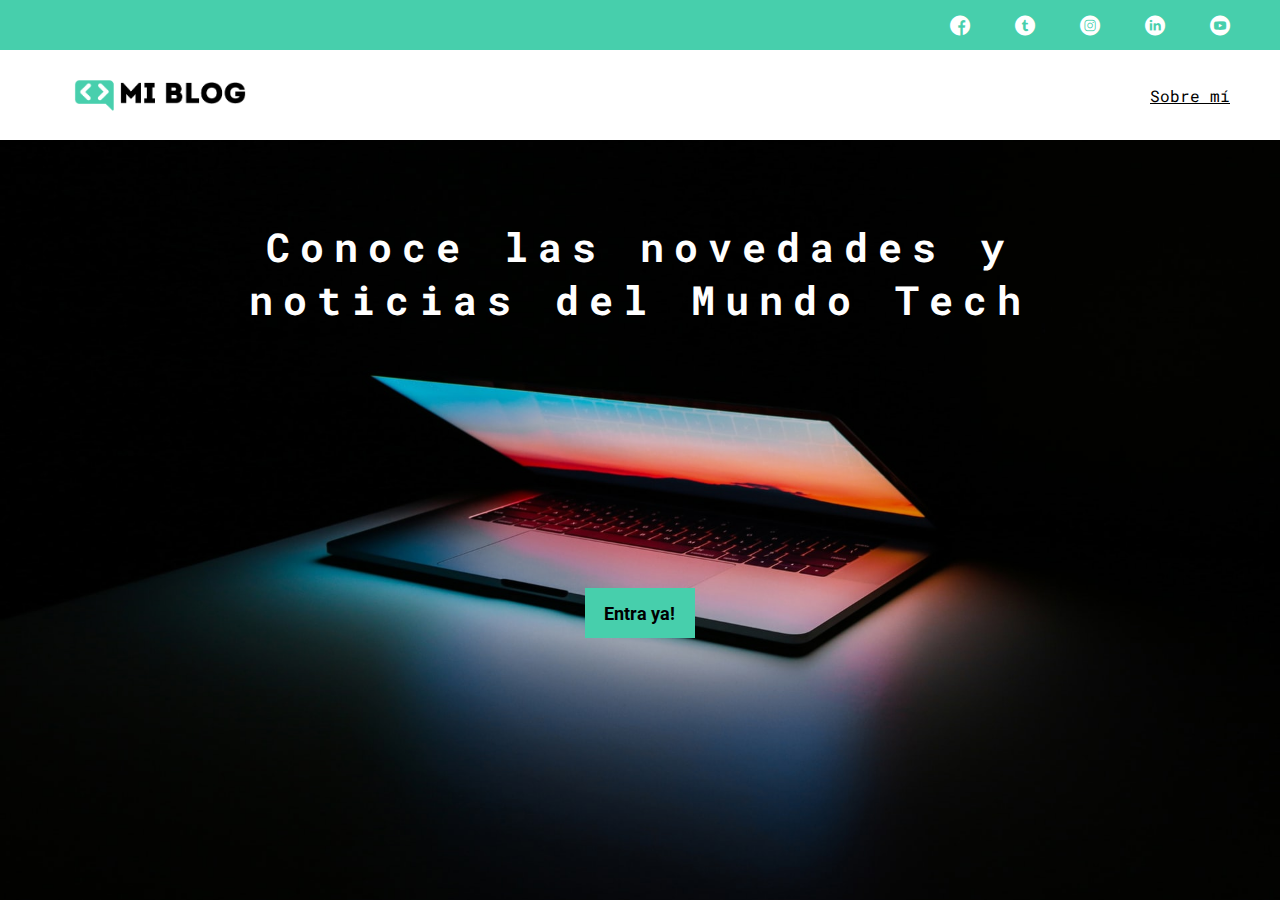
<file: index.html>
<!DOCTYPE html>
<html lang="en">
  <head>
    <meta charset="UTF-8" />
    <meta
      name="viewport"
      content="width=device-width, initial-scale=1.0m, user-scalable=no"
    />
    <title>Mi Blog</title>
    <link rel="stylesheet" href="static/css/main.css" />
    <link rel="stylesheet" href="static/css/font/flaticon.css" />
    <link rel="stylesheet" href="static/css/media-queries.css" />
  </head>
  <body class="">
    <header>
      <section class="header-icons-container">
        <div class="icons">
          <a href="#"><span class="flaticon-001-facebook"></span></a>
          <a href="#"><span class="flaticon-002-twitter"></span></a>
          <a href="#"><span class="flaticon-011-instagram"></span></a>
          <a href="#"><span class="flaticon-010-linkedin"></span></a>
          <a href="#"><span class="flaticon-008-youtube"></span></a>
        </div>
      </section>
      <nav>
        <section class="nav-logo-container">
          <a href="index.html"
            ><img src="static/assets/img/logo.png" alt="Logo de mi blog"
          /></a>
        </section>
        <section class="profile-link">
          <a href="pages/perfil.html">Sobre mí</a>
        </section>
      </nav>
    </header>
    <main class="home-main">
      <section>
        <p class="home-main-text">
          Conoce las novedades y noticias del Mundo Tech
        </p>
        <button class="home-main-button">
          <a href="pages/blogs.html">Entra ya!</a>
        </button>
      </section>
    </main>
  </body>
</html>
</file>
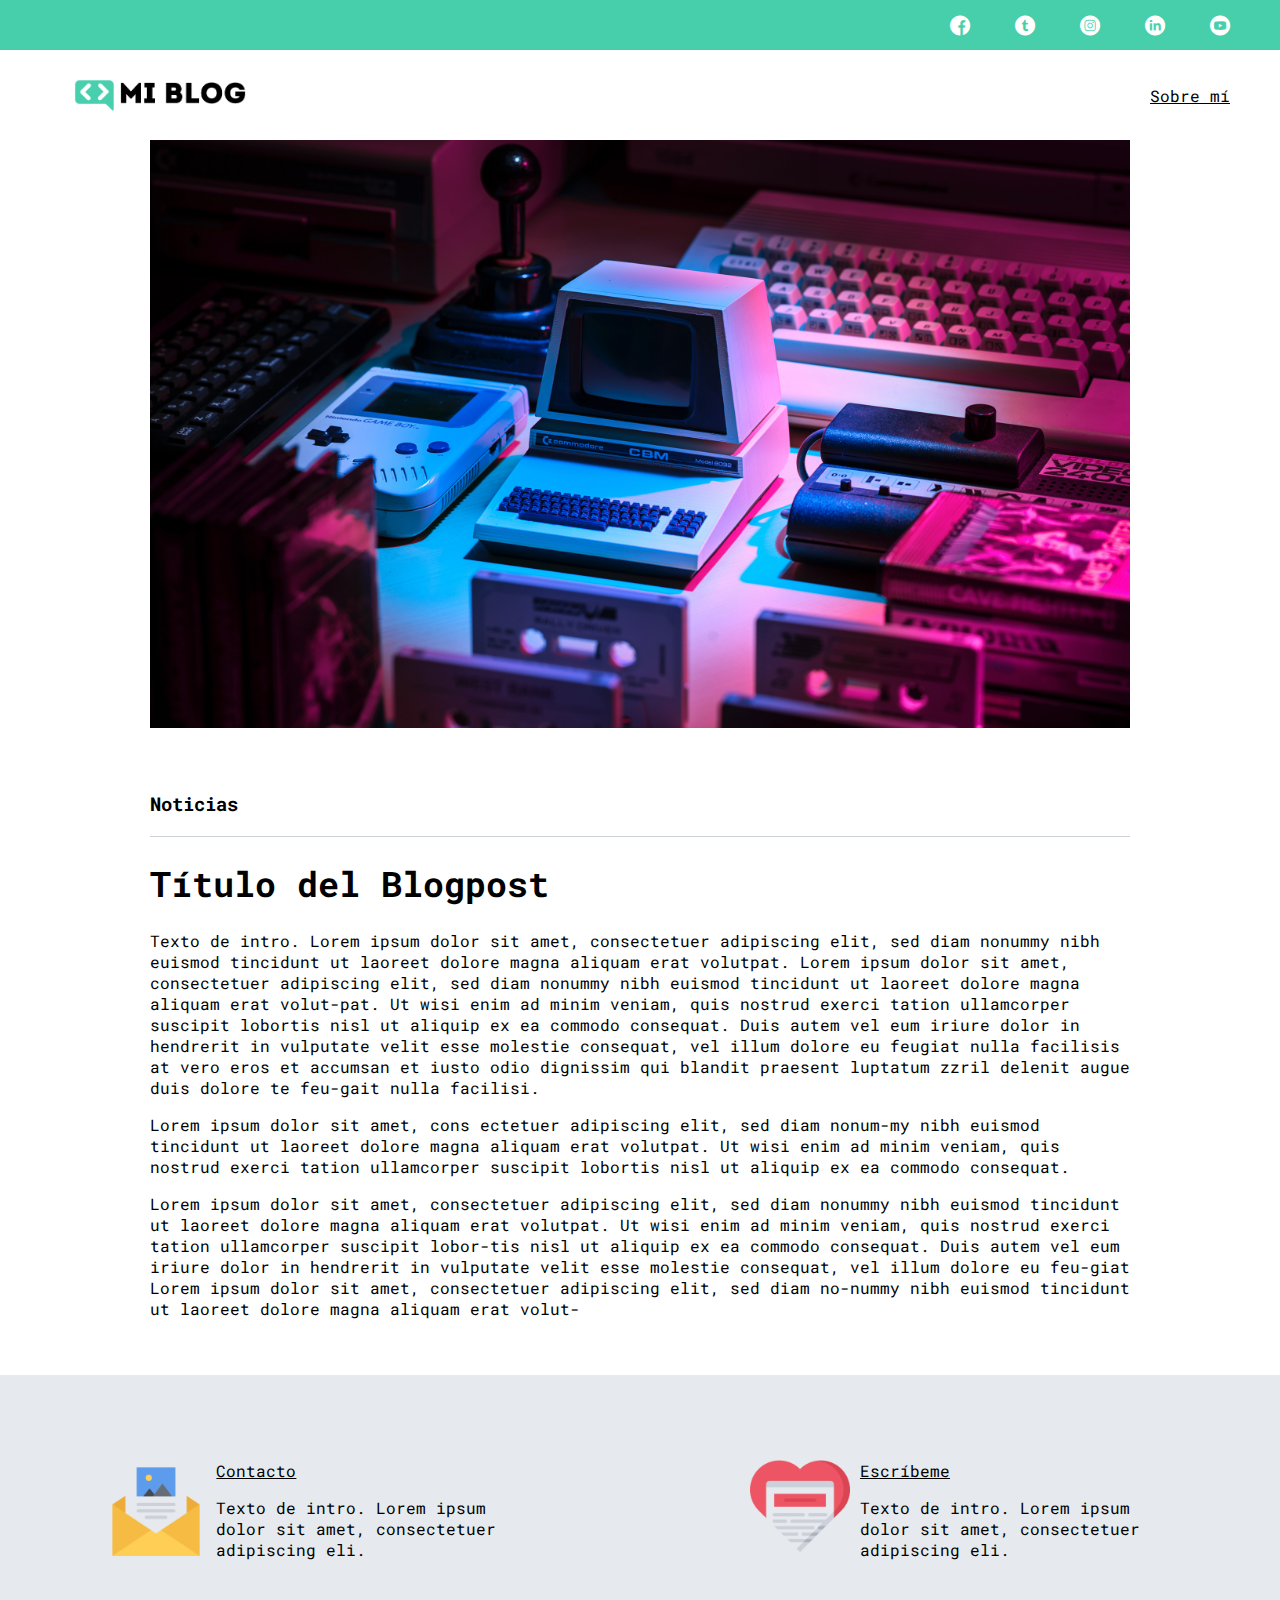
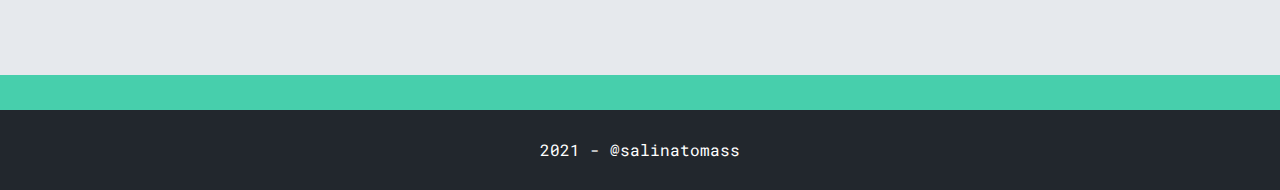
<file: pages/blog.html>
<!DOCTYPE html>
<html lang="en">
  <head>
    <meta charset="UTF-8" />
    <meta
      name="viewport"
      content="width=device-width, initial-scale=1.0m, user-scalable=no"
    />
    <title>Mi Blog</title>
    <link rel="stylesheet" href="../static/css/main.css" />
    <link rel="stylesheet" href="../static/css/font/flaticon.css" />
    <link rel="stylesheet" href="../static/css/media-queries.css" />
  </head>
  <body>
    <header>
      <section class="header-icons-container">
        <div class="icons">
          <a href="#"><span class="flaticon-001-facebook"></span></a>
          <a href="#"><span class="flaticon-002-twitter"></span></a>
          <a href="#"><span class="flaticon-011-instagram"></span></a>
          <a href="#"><span class="flaticon-010-linkedin"></span></a>
          <a href="#"><span class="flaticon-008-youtube"></span></a>
        </div>
      </section>
      <nav>
        <section class="nav-logo-container">
          <a href="../index.html"
            ><img src="../static/assets/img/logo.png" alt="Logo de mi blog"
          /></a>
        </section>
        <section class="profile-link">
          <a href="./perfil.html">Sobre mí</a>
        </section>
      </nav>
    </header>

    <main>
      <section class="grid-container blogpost-img-container">
        <img src="../static/assets/img/post-6.jpg" alt="" />
      </section>
      <section class="blogpost-main-container">
        <div class="grid-container">
          <h3>Noticias</h3>
          <article>
            <h1>Título del Blogpost</h1>
            <p>
              Texto de intro. Lorem ipsum dolor sit amet, consectetuer
              adipiscing elit, sed diam nonummy nibh euismod tincidunt ut
              laoreet dolore magna aliquam erat volutpat. Lorem ipsum dolor sit
              amet, consectetuer adipiscing elit, sed diam nonummy nibh euismod
              tincidunt ut laoreet dolore magna aliquam erat volut-pat. Ut wisi
              enim ad minim veniam, quis nostrud exerci tation ullamcorper
              suscipit lobortis nisl ut aliquip ex ea commodo consequat. Duis
              autem vel eum iriure dolor in hendrerit in vulputate velit esse
              molestie consequat, vel illum dolore eu feugiat nulla facilisis at
              vero eros et accumsan et iusto odio dignissim qui blandit praesent
              luptatum zzril delenit augue duis dolore te feu-gait nulla
              facilisi.
            </p>
            <p>
              Lorem ipsum dolor sit amet, cons ectetuer adipiscing elit, sed
              diam nonum-my nibh euismod tincidunt ut laoreet dolore magna
              aliquam erat volutpat. Ut wisi enim ad minim veniam, quis nostrud
              exerci tation ullamcorper suscipit lobortis nisl ut aliquip ex ea
              commodo consequat.
            </p>
            <p>
              Lorem ipsum dolor sit amet, consectetuer adipiscing elit, sed diam
              nonummy nibh euismod tincidunt ut laoreet dolore magna aliquam
              erat volutpat. Ut wisi enim ad minim veniam, quis nostrud exerci
              tation ullamcorper suscipit lobor-tis nisl ut aliquip ex ea
              commodo consequat. Duis autem vel eum iriure dolor in hendrerit in
              vulputate velit esse molestie consequat, vel illum dolore eu
              feu-giat Lorem ipsum dolor sit amet, consectetuer adipiscing elit,
              sed diam no-nummy nibh euismod tincidunt ut laoreet dolore magna
              aliquam erat volut-
            </p>
          </article>
        </div>
      </section>
      <section class="contact-main-container">
        <div>
          <img src="../static/assets/img/contact-img-left.png" alt="" />
          <div class="contact-left">
            <a href="#">Contacto</a>
            <p>
              Texto de intro. Lorem ipsum dolor sit amet, consectetuer
              adipiscing eli.
            </p>
          </div>
        </div>
        <div>
          <img src="../static/assets/img/contact-img-right.png" alt="" />
          <div class="contact-right">
            <a href="#">Escríbeme</a>
            <p>
              Texto de intro. Lorem ipsum dolor sit amet, consectetuer
              adipiscing eli.
            </p>
          </div>
        </div>
      </section>
    </main>

    <footer>
      <p>2021 - @salinatomass</p>
    </footer>
  </body>
</html>
</file>
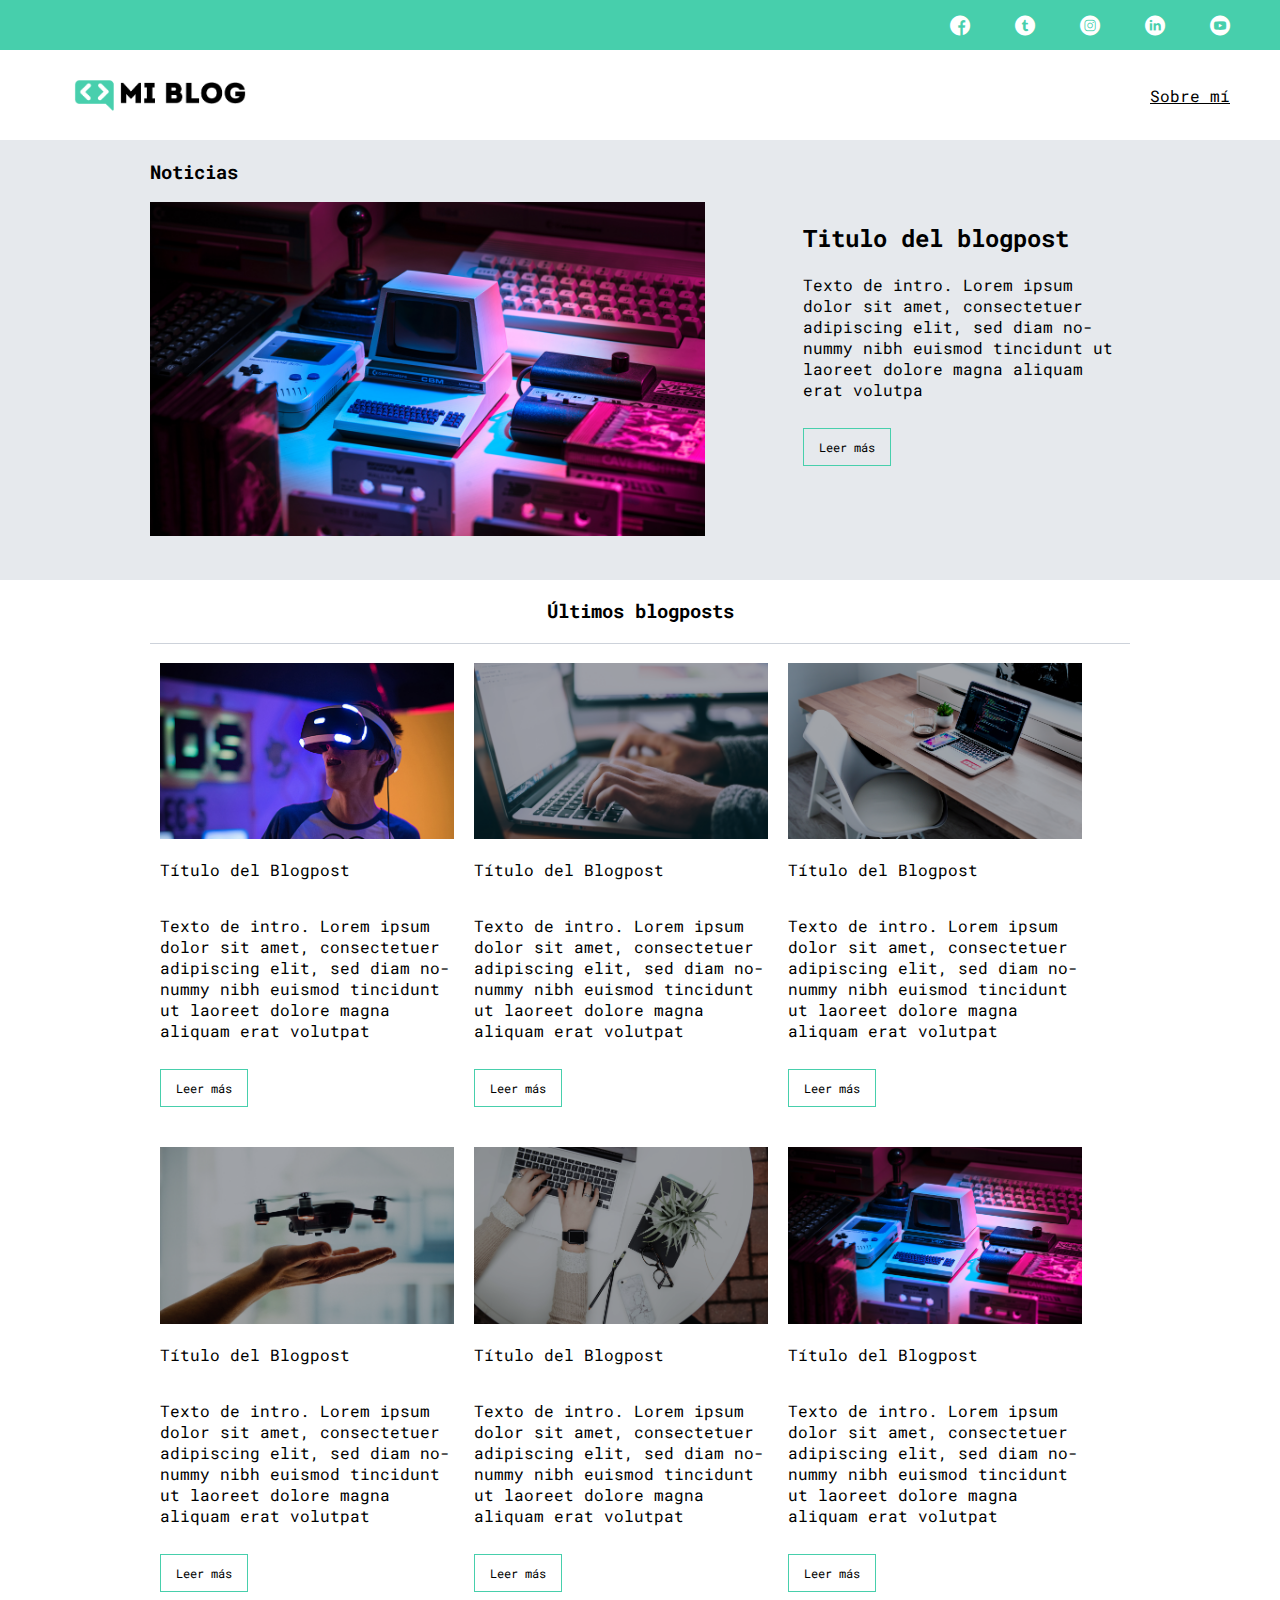
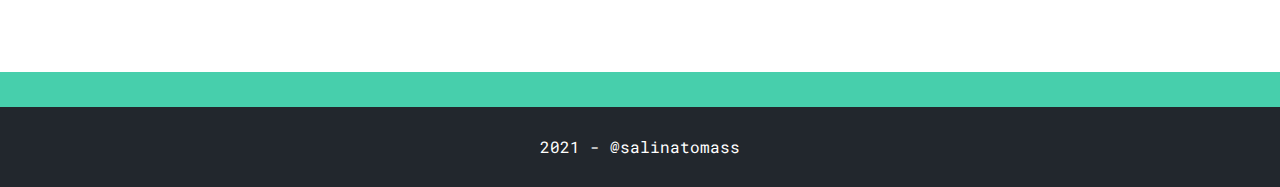
<file: pages/blogs.html>
<!DOCTYPE html>
<html lang="en">
  <head>
    <meta charset="UTF-8" />
    <meta
      name="viewport"
      content="width=device-width, initial-scale=1.0m, user-scalable=no"
    />
    <title>Mi Blog</title>
    <link rel="stylesheet" href="../static/css/main.css" />
    <link rel="stylesheet" href="../static/css/font/flaticon.css" />
    <link rel="stylesheet" href="../static/css/media-queries.css" />
  </head>
  <body>
    <header>
      <section class="header-icons-container">
        <div class="icons">
          <a href="#"><span class="flaticon-001-facebook"></span></a>
          <a href="#"><span class="flaticon-002-twitter"></span></a>
          <a href="#"><span class="flaticon-011-instagram"></span></a>
          <a href="#"><span class="flaticon-010-linkedin"></span></a>
          <a href="#"><span class="flaticon-008-youtube"></span></a>
        </div>
      </section>
      <nav>
        <section class="nav-logo-container">
          <a href="/"
            ><img src="../static/assets/img/logo.png" alt="Logo de mi blog"
          /></a>
        </section>
        <section class="profile-link">
          <a href="./perfil.html">Sobre mí</a>
        </section>
      </nav>
    </header>

    <main class="blogs-main">
      <section class="blogs-news-container">
        <div class="grid-container blogs-main-new">
          <h3>Noticias</h3>
          <div class="blogs-news-img-container">
            <img src="../static/assets/img/post-6.jpg" alt="" />
          </div>
          <div class="blogs-news-info-container">
            <h2>Titulo del blogpost</h2>
            <p>
              Texto de intro. Lorem ipsum dolor sit amet, consectetuer
              adipiscing elit, sed diam no-nummy nibh euismod tincidunt ut
              laoreet dolore magna aliquam erat volutpa
            </p>
            <a href="./blog.html" class="blogs-button">Leer más</a>
          </div>
        </div>
      </section>
      <section class="blogs-posts-container">
        <div class="grid-container">
          <h3>Últimos blogposts</h3>
          <article class="post-container">
            <img src="../static/assets/img/post-1.jpg" alt="" />
            <p>Título del Blogpost</p>
            <p>
              Texto de intro. Lorem ipsum dolor sit amet, consectetuer
              adipiscing elit, sed diam no-nummy nibh euismod tincidunt ut
              laoreet dolore magna aliquam erat volutpat
            </p>
            <a href="./blog.html" class="blogs-button">Leer más</a>
          </article>
          <article class="post-container">
            <img src="../static/assets/img/post-2.png" alt="" />
            <p>Título del Blogpost</p>
            <p>
              Texto de intro. Lorem ipsum dolor sit amet, consectetuer
              adipiscing elit, sed diam no-nummy nibh euismod tincidunt ut
              laoreet dolore magna aliquam erat volutpat
            </p>
            <a href="blog.html" class="blogs-button">Leer más</a>
          </article>
          <article class="post-container">
            <img src="../static/assets/img/post-3.png" alt="" />
            <p>Título del Blogpost</p>
            <p>
              Texto de intro. Lorem ipsum dolor sit amet, consectetuer
              adipiscing elit, sed diam no-nummy nibh euismod tincidunt ut
              laoreet dolore magna aliquam erat volutpat
            </p>
            <a href="./blog.html" class="blogs-button">Leer más</a>
          </article>
          <article class="post-container">
            <img src="../static/assets/img/post-4.png" alt="" />
            <p>Título del Blogpost</p>
            <p>
              Texto de intro. Lorem ipsum dolor sit amet, consectetuer
              adipiscing elit, sed diam no-nummy nibh euismod tincidunt ut
              laoreet dolore magna aliquam erat volutpat
            </p>
            <a href="./blog.html" class="blogs-button">Leer más</a>
          </article>
          <article class="post-container">
            <img src="../static/assets/img/post-5.png" alt="" />
            <p>Título del Blogpost</p>
            <p>
              Texto de intro. Lorem ipsum dolor sit amet, consectetuer
              adipiscing elit, sed diam no-nummy nibh euismod tincidunt ut
              laoreet dolore magna aliquam erat volutpat
            </p>
            <a href="./blog.html" class="blogs-button">Leer más</a>
          </article>
          <article class="post-container">
            <img src="../static/assets/img/post-6.jpg" alt="" />
            <p>Título del Blogpost</p>
            <p>
              Texto de intro. Lorem ipsum dolor sit amet, consectetuer
              adipiscing elit, sed diam no-nummy nibh euismod tincidunt ut
              laoreet dolore magna aliquam erat volutpat
            </p>
            <a href="./blog.html" class="blogs-button">Leer más</a>
          </article>
        </div>
      </section>
    </main>

    <footer>
      <p>2021 - @salinatomass</p>
    </footer>
  </body>
</html>
</file>
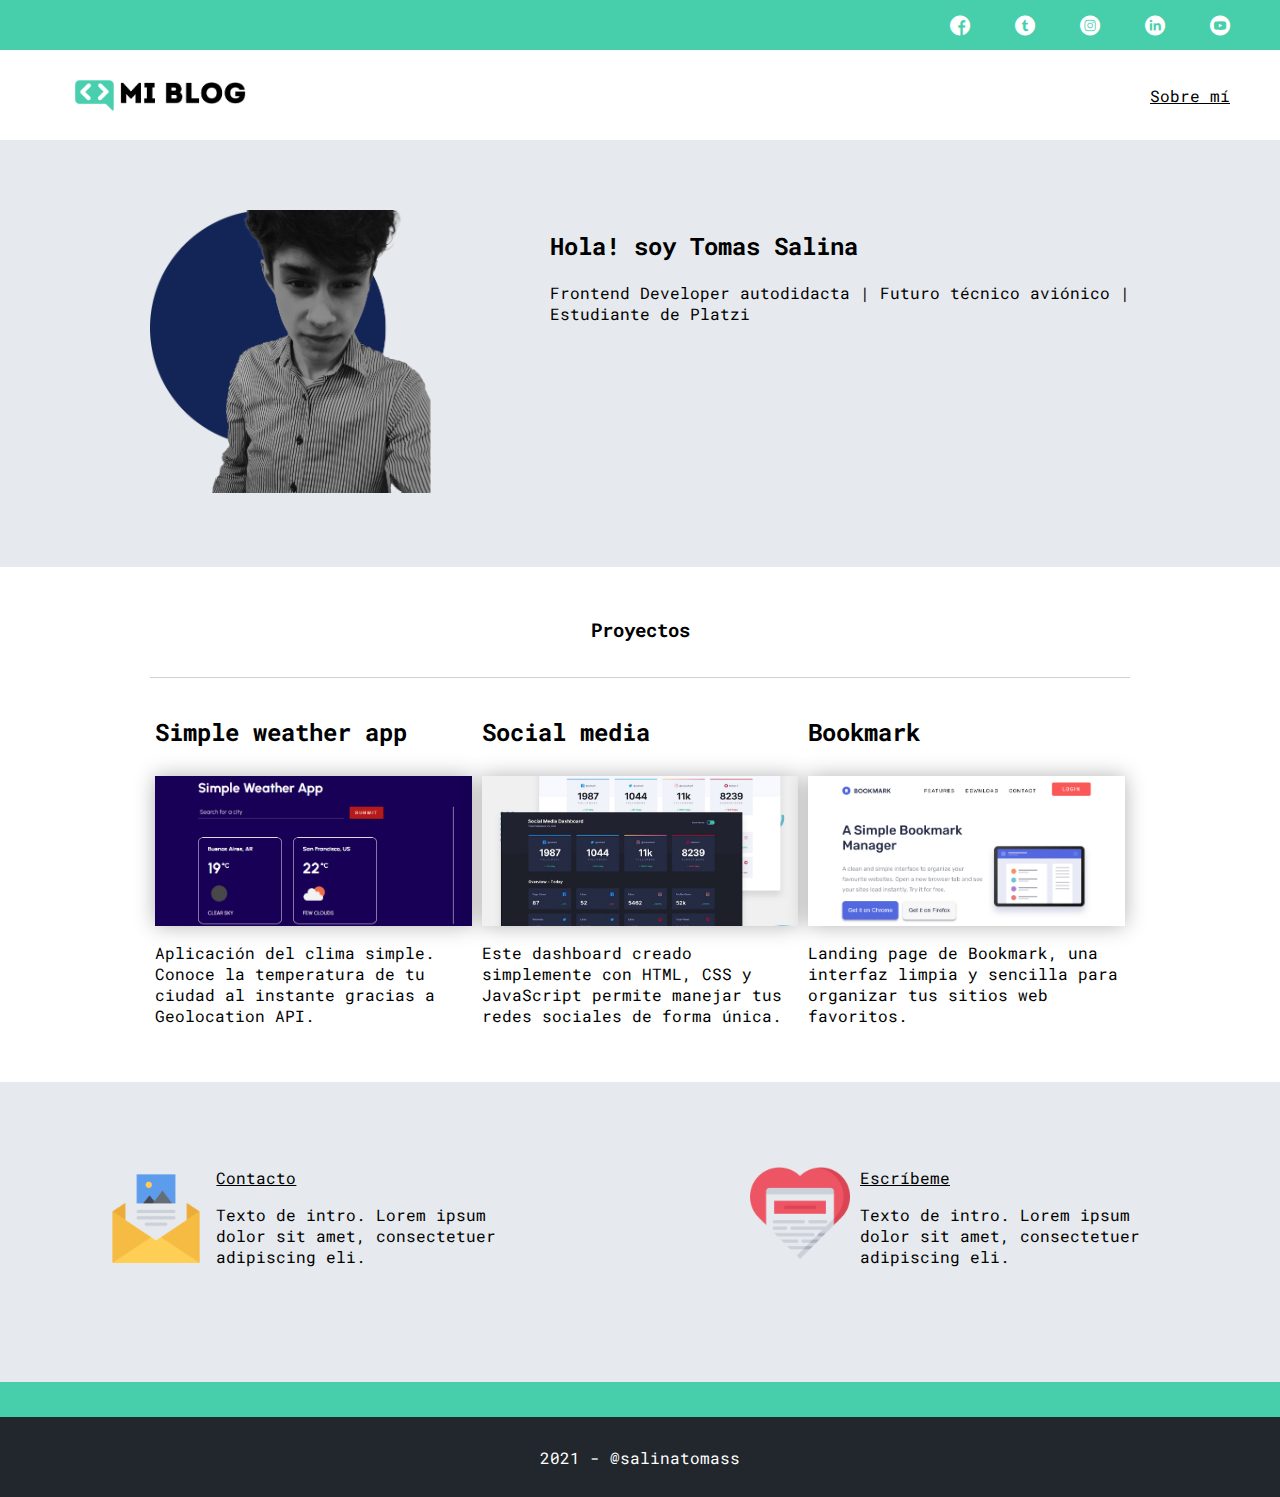
<file: pages/perfil.html>
<!DOCTYPE html>
<html lang="en">
  <head>
    <meta charset="UTF-8" />
    <meta
      name="viewport"
      content="width=device-width, initial-scale=1.0m, user-scalable=no"
    />
    <title>Mi Blog</title>
    <link rel="stylesheet" href="../static/css/main.css" />
    <link rel="stylesheet" href="../static/css/font/flaticon.css" />
    <link rel="stylesheet" href="../static/css/media-queries.css" />
  </head>
  <body>
    <header>
      <section class="header-icons-container">
        <div class="icons">
          <a href="#"><span class="flaticon-001-facebook"></span></a>
          <a href="#"><span class="flaticon-002-twitter"></span></a>
          <a href="#"><span class="flaticon-011-instagram"></span></a>
          <a href="#"><span class="flaticon-010-linkedin"></span></a>
          <a href="#"><span class="flaticon-008-youtube"></span></a>
        </div>
      </section>
      <nav>
        <section class="nav-logo-container">
          <a href="../index.html"
            ><img src="../static/assets/img/logo.png" alt="Logo de mi blog"
          /></a>
        </section>
        <section class="profile-link">
          <a href="./perfil.html">Sobre mí</a>
        </section>
      </nav>
    </header>

    <main>
      <section class="profile-main-container">
        <div class="grid-container profile-container">
          <div>
            <img src="../static/assets/img/profile.png" alt="" />
          </div>
          <div>
            <h2>Hola! soy Tomas Salina</h2>
            <p>
              Frontend Developer autodidacta | Futuro técnico aviónico |
              Estudiante de Platzi
            </p>
          </div>
        </div>
      </section>

      <section class="profile-main-projects">
        <div class="grid-container">
          <h3>Proyectos</h3>
          <div class="projects-main-container">
            <article class="project-container">
              <h2>Simple weather app</h2>
              <a
                target="_blank"
                href="https://salinatomass.github.io/simple-weather-app/"
                class="project-image"
              >
                <img src="../static/assets/img/project-1.png" alt="" />
              </a>
              <p>
                Aplicación del clima simple. Conoce la temperatura de tu ciudad
                al instante gracias a Geolocation API.
              </p>
            </article>
            <article class="project-container">
              <h2>Social media</h2>
              <a
                target="_blank"
                href="https://salinatomass.github.io/social-media-challenge/"
                class="project-image"
              >
                <img src="../static/assets/img/project-2.jpg" alt="" />
              </a>
              <p>
                Este dashboard creado simplemente con HTML, CSS y JavaScript
                permite manejar tus redes sociales de forma única.
              </p>
            </article>
            <article class="project-container">
              <h2>Bookmark</h2>
              <a
                target="_blank"
                href="https://salinatomass.github.io/bookmark-challenge/"
                class="project-image"
              >
                <img src="../static/assets/img/project-3.png" alt="" />
              </a>
              <p>
                Landing page de Bookmark, una interfaz limpia y sencilla para
                organizar tus sitios web favoritos.
              </p>
            </article>
          </div>
        </div>
      </section>

      <section class="contact-main-container">
        <div>
          <img src="../static/assets/img/contact-img-left.png" alt="" />
          <div class="contact-left">
            <a href="">Contacto</a>
            <p>
              Texto de intro. Lorem ipsum dolor sit amet, consectetuer
              adipiscing eli.
            </p>
          </div>
        </div>
        <div>
          <img src="../static/assets/img/contact-img-right.png" alt="" />
          <div class="contact-right">
            <a href="">Escríbeme</a>
            <p>
              Texto de intro. Lorem ipsum dolor sit amet, consectetuer
              adipiscing eli.
            </p>
          </div>
        </div>
      </section>
    </main>

    <footer>
      <p>2021 - @salinatomass</p>
    </footer>
  </body>
</html>
</file>
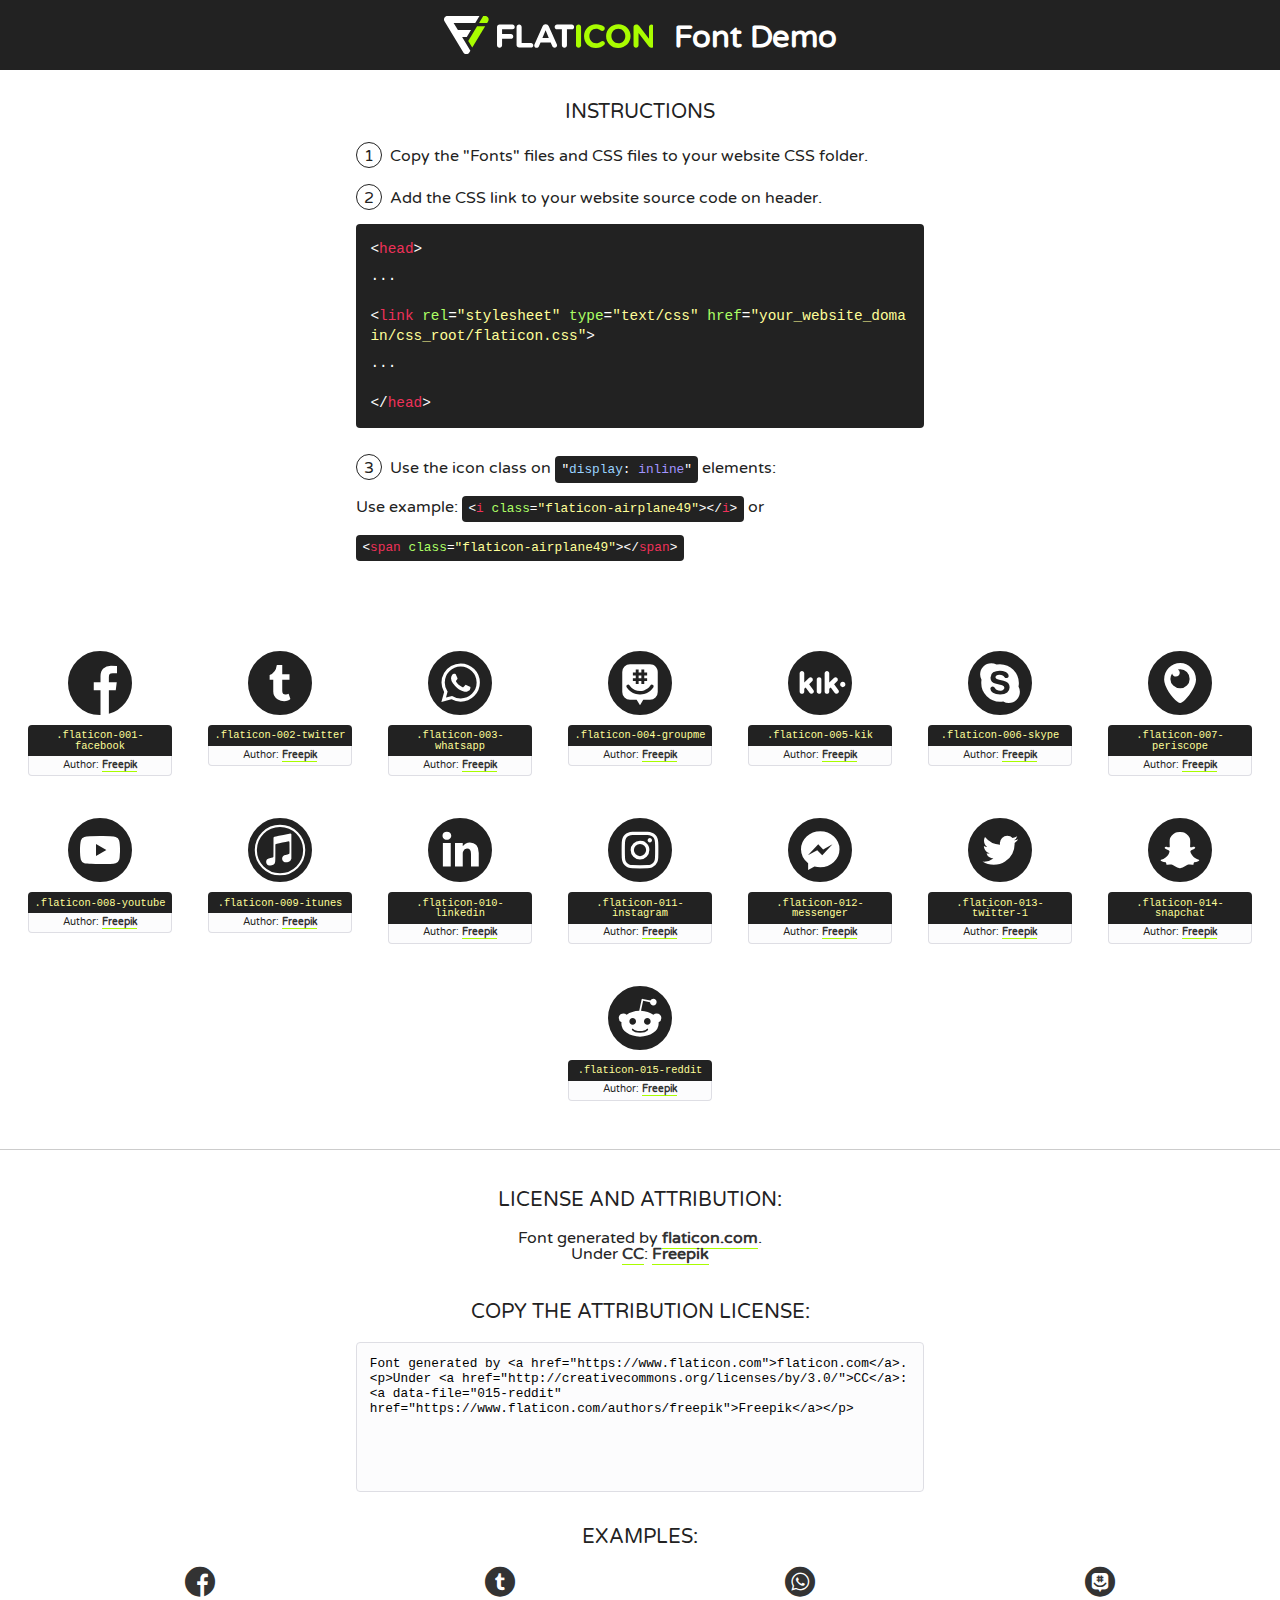
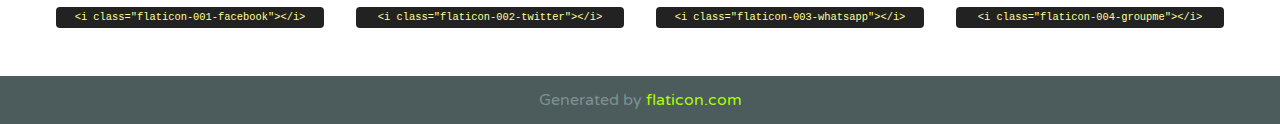
<file: css/font/flaticon.html>
<!DOCTYPE html>
<!--
  Flaticon icon font: Flaticon
  Creation date: 20/12/2018 09:27
-->
<html>
<!DOCTYPE html>
<html>

<head>
    <title>Flaticon WebFont</title>
    <link href="http://fonts.googleapis.com/css?family=Varela+Round" rel="stylesheet" type="text/css" />
    <link rel="stylesheet" type="text/css" href="flaticon.css">
    <meta charset="UTF-8">
    <style>
    html, body, div, span, applet, object, iframe,
    h1, h2, h3, h4, h5, h6, p, blockquote, pre,
    a, abbr, acronym, address, big, cite, code,
    del, dfn, em, img, ins, kbd, q, s, samp,
    small, strike, strong, sub, sup, tt, var,
    b, u, i, center,
    dl, dt, dd, ol, ul, li,
    fieldset, form, label, legend,
    table, caption, tbody, tfoot, thead, tr, th, td,
    article, aside, canvas, details, embed, 
    figure, figcaption, footer, header, hgroup, 
    menu, nav, output, ruby, section, summary,
    time, mark, audio, video {
        margin: 0;
        padding: 0;
        border: 0;
        font-size: 100%;
        font: inherit;
        vertical-align: baseline;
    }
    /* HTML5 display-role reset for older browsers */
    article, aside, details, figcaption, figure, 
    footer, header, hgroup, menu, nav, section {
        display: block;
    }
    body {
        line-height: 1;
    }
    ol, ul {
        list-style: none;
    }
    blockquote, q {
        quotes: none;
    }
    blockquote:before, blockquote:after,
    q:before, q:after {
        content: '';
        content: none;
    }
    table {
        border-collapse: collapse;
        border-spacing: 0;
    }
    body {
        font-family: 'Varela Round', Helvetica, Arial, sans-serif;
        font-size: 16px;
        color: #222;
    }
    a {
        color: #333;
        border-bottom: 1px solid #a9fd00;
        font-weight: bold;
        text-decoration: none;
    }
    * {
        -moz-box-sizing: border-box;
        -webkit-box-sizing: border-box;
        box-sizing: border-box;
        margin: 0;
        padding: 0;
    }
    [class^="flaticon-"]:before, [class*=" flaticon-"]:before, [class^="flaticon-"]:after, [class*=" flaticon-"]:after {
        font-family: Flaticon;
        font-size: 30px;
        font-style: normal;
        margin-left: 20px;
        color: #333;
    }
    .wrapper {
        max-width: 600px;
        margin: auto;
        padding: 0 1em;
    }
    .title {
        font-size: 1.25em;
        text-align: center;
        margin-bottom: 1em;
        text-transform: uppercase;
    }
    header {
        text-align: center;
        background-color: #222;
        color: #fff;
        padding: 1em;
    }
    header .logo {
        width: 210px;
        height: 38px;
        display: inline-block;
        vertical-align: middle;
        margin-right: 1em;
        border: none;
    }
    header strong {
        font-size: 1.95em;
        font-weight: bold;
        vertical-align: middle;
        margin-top: 5px;
        display: inline-block;
    }
    .demo {
        margin: 2em auto;
        line-height: 1.25em;
    }
    .demo ul li {
        margin-bottom: 1em;
    }
    .demo ul li .num {
        color: #222;
        border-radius: 20px;
        display: inline-block;
        width: 26px;
        padding: 3px;
        height: 26px;
        text-align: center;
        margin-right: 0.5em;
        border: 1px solid #222;
    }
    .demo ul li code {
        background-color: #222;
        border-radius: 4px;
        padding: 0.25em 0.5em;
        display: inline-block;
        color: #fff;
        font-family: Consolas,Monaco,Lucida Console,Liberation Mono,DejaVu Sans Mono,Bitstream Vera Sans Mono,Courier New, monospace;
        font-weight: lighter;
        margin-top: 1em;
        font-size: 0.8em;
        word-break: break-all;
    }
    .demo ul li code.big {
        padding: 1em;
        font-size: 0.9em;
    }
    .demo ul li code .red {
        color: #EF3159;
    }
    .demo ul li code .green {
        color: #ACFF65;
    }
    .demo ul li code .yellow {
        color: #FFFF99;
    }
    .demo ul li code .blue {
        color: #99D3FF;
    }
    .demo ul li code .purple {
        color: #A295FF;
    }
    .demo ul li code .dots {
        margin-top: 0.5em;
        display: block;
    }
    #glyphs {
        border-bottom: 1px solid #ccc;
        padding: 2em 0;
        text-align: center;
    }
    .glyph {
        display: inline-block;
        width: 9em;
        margin: 1em;
        text-align: center;
        vertical-align: top;
        background: #FFF;
    }
    .glyph .glyph-icon {
        padding: 10px;
        display: block;
        font-family:"Flaticon";
        font-size: 64px;
        line-height: 1;
    }
    .glyph .glyph-icon:before {
        font-size: 64px;
        color: #222;
        margin-left: 0;
    }
    .class-name {
        font-size: 0.65em;
        background-color: #222;
        color: #fff;
        border-radius: 4px 4px 0 0;
        padding: 0.5em;
        color: #FFFF99;
        font-family: Consolas,Monaco,Lucida Console,Liberation Mono,DejaVu Sans Mono,Bitstream Vera Sans Mono,Courier New, monospace;
    }
    .author-name {
        font-size: 0.6em;
        background-color: #fcfcfd;
        border: 1px solid #DEDEE4;
        border-top: 0;
        border-radius: 0 0 4px 4px;
        padding: 0.5em;
    }
    .class-name:last-child {
        font-size: 10px;
        color:#888;
    }
    .class-name:last-child a {
        font-size: 10px;
        color:#555;
    }
    .class-name:last-child a:hover {
        color:#a9fd00;
    }
    .glyph > input {
        display: block;
        width: 100px;
        margin: 5px auto;
        text-align: center;
        font-size: 12px;
        cursor: text;
    }
    .glyph > input.icon-input {
        font-family:"Flaticon";
        font-size: 16px;
        margin-bottom: 10px;
    }
    .attribution .title {
        margin-top: 2em;
    }
    .attribution textarea {
        background-color: #fcfcfd;
        padding: 1em;
        border: none;
        box-shadow: none;
        border: 1px solid #DEDEE4;
        border-radius: 4px;
        resize: none;
        width: 100%;
        height: 150px;
        font-size: 0.8em;
        font-family: Consolas,Monaco,Lucida Console,Liberation Mono,DejaVu Sans Mono,Bitstream Vera Sans Mono,Courier New, monospace;
        -webkit-appearance: none;
    }
    .iconsuse {
        margin: 2em auto;
        text-align: center;
        max-width: 1200px;
    }
    .iconsuse:after {
        content: '';
        display: table;
        clear: both;
    }
    .iconsuse .image {
        float: left;
        width: 25%;
        padding: 0 1em;
    }
    .iconsuse .image p {
        margin-bottom: 1em;
    }
    .iconsuse .image span {
        display: block;
        font-size: 0.65em;
        background-color: #222;
        color: #fff;
        border-radius: 4px;
        padding: 0.5em;
        color: #FFFF99;
        margin-top: 1em;
        font-family: Consolas,Monaco,Lucida Console,Liberation Mono,DejaVu Sans Mono,Bitstream Vera Sans Mono,Courier New, monospace;
    }
    #footer {
        text-align: center;
        background-color: #4C5B5C;
        color: #7c9192;
        padding: 1em;
    }
    #footer a {
        border: none;
        color: #a9fd00;
        font-weight: normal;
    }
    @media (max-width: 960px) {
        .iconsuse .image {
            width: 50%;
        }
    }
    @media (max-width: 560px) {
        .iconsuse .image {
            width: 100%;
        }
    }
    </style>
</head>

<body class="characters-off">

    <header>
        <a href="https://www.flaticon.com" target="_blank" class="logo">
            <svg version="1.1" xmlns="http://www.w3.org/2000/svg" xmlns:xlink="http://www.w3.org/1999/xlink" xmlns:a="http://ns.adobe.com/AdobeSVGViewerExtensions/3.0/" viewBox="0 0 560.875 102.036" enable-background="new 0 0 560.875 102.036" xml:space="preserve">
                <defs>
                </defs>
                <g>
                    <g class="letters">
                        <path fill="#ffffff" d="M141.596,29.675c0-3.777,2.985-6.767,6.764-6.767h34.438c3.426,0,6.15,2.728,6.15,6.15
                        c0,3.43-2.724,6.149-6.15,6.149h-27.674v13.091h23.719c3.429,0,6.151,2.724,6.151,6.15c0,3.43-2.723,6.149-6.151,6.149h-23.719
                        v17.574c0,3.773-2.986,6.761-6.764,6.761c-3.779,0-6.764-2.989-6.764-6.761V29.675z"></path>
                        <path fill="#ffffff" d="M193.844,29.149c0-3.781,2.985-6.767,6.764-6.767c3.776,0,6.763,2.985,6.763,6.767v42.957h25.039
                        c3.426,0,6.149,2.726,6.149,6.153c0,3.425-2.723,6.15-6.149,6.15h-31.802c-3.779,0-6.764-2.986-6.764-6.768V29.149z"></path>
                        <path fill="#ffffff" d="M241.891,75.71l21.438-48.407c1.492-3.341,4.215-5.357,7.906-5.357h0.792
                        c3.686,0,6.323,2.017,7.815,5.357l21.439,48.407c0.436,0.967,0.701,1.845,0.701,2.723c0,3.602-2.809,6.501-6.414,6.501
                        c-3.161,0-5.269-1.845-6.499-4.655l-4.132-9.661h-27.059l-4.301,10.102c-1.144,2.631-3.426,4.214-6.237,4.214
                        c-3.517,0-6.24-2.81-6.24-6.325C241.1,77.64,241.451,76.677,241.891,75.71z M279.932,58.666l-8.521-20.297l-8.526,20.297H279.932
                        z"></path>
                        <path fill="#ffffff" d="M314.864,35.387H301.86c-3.429,0-6.239-2.813-6.239-6.238c0-3.429,2.811-6.24,6.239-6.24h39.533
                        c3.426,0,6.237,2.811,6.237,6.24c0,3.425-2.811,6.238-6.237,6.238h-13.001v42.785c0,3.773-2.99,6.761-6.764,6.761
                        c-3.779,0-6.764-2.989-6.764-6.761V35.387z"></path>
                        <path fill="#A9FD00" d="M352.615,29.149c0-3.781,2.985-6.767,6.767-6.767c3.774,0,6.761,2.985,6.761,6.767v49.024
                        c0,3.773-2.987,6.761-6.761,6.761c-3.781,0-6.767-2.989-6.767-6.761V29.149z"></path>
                        <path fill="#A9FD00" d="M374.132,53.836v-0.179c0-17.481,13.178-31.801,32.065-31.801c9.22,0,15.459,2.458,20.557,6.238
                        c1.402,1.054,2.637,2.985,2.637,5.357c0,3.692-2.985,6.59-6.681,6.59c-1.845,0-3.071-0.702-4.044-1.319
                        c-3.776-2.813-7.729-4.393-12.562-4.393c-10.364,0-17.831,8.611-17.831,19.154v0.173c0,10.542,7.291,19.329,17.831,19.329
                        c5.715,0,9.492-1.756,13.359-4.834c1.049-0.874,2.458-1.491,4.039-1.491c3.429,0,6.325,2.813,6.325,6.236
                        c0,2.106-1.056,3.78-2.282,4.834c-5.539,4.834-12.036,7.733-21.878,7.733C387.572,85.464,374.132,71.493,374.132,53.836z"></path>
                        <path fill="#A9FD00" d="M433.009,53.836v-0.179c0-17.481,13.79-31.801,32.766-31.801c18.981,0,32.592,14.143,32.592,31.628v0.173
                        c0,17.483-13.785,31.807-32.769,31.807C446.625,85.464,433.009,71.32,433.009,53.836z M484.224,53.836v-0.179
                        c0-10.539-7.725-19.326-18.626-19.326c-10.893,0-18.449,8.611-18.449,19.154v0.173c0,10.542,7.73,19.329,18.626,19.329
                        C476.676,72.986,484.224,64.378,484.224,53.836z"></path>
                        <path fill="#A9FD00" d="M506.233,29.321c0-3.774,2.99-6.763,6.767-6.763h1.401c3.252,0,5.183,1.583,7.029,3.953l26.093,34.265
                        V29.059c0-3.692,2.99-6.677,6.681-6.677c3.683,0,6.671,2.985,6.671,6.677v48.934c0,3.78-2.987,6.765-6.764,6.765h-0.436
                        c-3.257,0-5.188-1.581-7.034-3.953l-27.056-35.492v32.944c0,3.687-2.985,6.676-6.678,6.676c-3.683,0-6.673-2.989-6.673-6.676
                        V29.321z"></path>
                    </g>
                    <g class="insignia">
                        <path fill="#ffffff" d="M48.372,56.137h12.517l11.156-18.537H37.186L25.688,18.539h57.825L94.668,0H9.271
                        C5.925,0,2.842,1.801,1.198,4.716c-1.644,2.907-1.593,6.482,0.134,9.343l50.38,83.501c1.678,2.781,4.689,4.476,7.938,4.476
                        c3.246,0,6.257-1.695,7.935-4.476l2.898-4.804L48.372,56.137z"></path>
                        <g class="i">
                            <path fill="#A9FD00" d="M93.575,18.539h0.031v0.004l21.652,0.004l2.705-4.488c1.727-2.861,1.778-6.436,0.133-9.343
                            C116.454,1.801,113.371,0,110.026,0h-5.294L93.575,18.539z"></path>
                            <polygon fill="#A9FD00" points="88.291,27.356 64.725,66.486 75.519,84.404 109.942,27.356"></polygon>
                        </g>
                    </g>
                </g>
            </svg>
        </a>
        <strong>Font Demo</strong>
    </header>


    <section class="demo wrapper">

        <p class="title">Instructions</p>

        <ul>
            <li>
                <span class="num">1</span>Copy the "Fonts" files and CSS files to your website CSS folder.
            </li>
            <li>
                <span class="num">2</span>Add the CSS link to your website source code on header.
                <code class="big">
                    &lt;<span class="red">head</span>&gt;
                    <br/><span class="dots">...</span>
                    <br/>&lt;<span class="red">link</span> <span class="green">rel</span>=<span class="yellow">"stylesheet"</span> <span class="green">type</span>=<span class="yellow">"text/css"</span> <span class="green">href</span>=<span class="yellow">"your_website_domain/css_root/flaticon.css"</span>&gt;
                    <br/><span class="dots">...</span>
                    <br/>&lt;/<span class="red">head</span>&gt;
                </code>
            </li>

            <li>
                <p>
                    <span class="num">3</span>Use the icon class on <code>"<span class="blue">display</span>:<span class="purple"> inline</span>"</code> elements:
                    <br />
                    Use example: <code>&lt;<span class="red">i</span> <span class="green">class</span>=<span class="yellow">&quot;flaticon-airplane49&quot;</span>&gt;&lt;/<span class="red">i</span>&gt;</code> or <code>&lt;<span class="red">span</span> <span class="green">class</span>=<span class="yellow">&quot;flaticon-airplane49&quot;</span>&gt;&lt;/<span class="red">span</span>&gt;</code>
            </li>
        </ul>

    </section>




   <section id="glyphs">          
    
      
        <div class="glyph"><div class="glyph-icon flaticon-001-facebook"></div>
            <div class="class-name">.flaticon-001-facebook</div>
            <div class="author-name">Author: <a data-file="001-facebook" href="https://www.flaticon.com/authors/freepik">Freepik</a> </div> 
        </div>        
        
        <div class="glyph"><div class="glyph-icon flaticon-002-twitter"></div>
            <div class="class-name">.flaticon-002-twitter</div>
            <div class="author-name">Author: <a data-file="002-twitter" href="https://www.flaticon.com/authors/freepik">Freepik</a> </div> 
        </div>        
        
        <div class="glyph"><div class="glyph-icon flaticon-003-whatsapp"></div>
            <div class="class-name">.flaticon-003-whatsapp</div>
            <div class="author-name">Author: <a data-file="003-whatsapp" href="https://www.flaticon.com/authors/freepik">Freepik</a> </div> 
        </div>        
        
        <div class="glyph"><div class="glyph-icon flaticon-004-groupme"></div>
            <div class="class-name">.flaticon-004-groupme</div>
            <div class="author-name">Author: <a data-file="004-groupme" href="https://www.flaticon.com/authors/freepik">Freepik</a> </div> 
        </div>        
        
        <div class="glyph"><div class="glyph-icon flaticon-005-kik"></div>
            <div class="class-name">.flaticon-005-kik</div>
            <div class="author-name">Author: <a data-file="005-kik" href="https://www.flaticon.com/authors/freepik">Freepik</a> </div> 
        </div>        
        
        <div class="glyph"><div class="glyph-icon flaticon-006-skype"></div>
            <div class="class-name">.flaticon-006-skype</div>
            <div class="author-name">Author: <a data-file="006-skype" href="https://www.flaticon.com/authors/freepik">Freepik</a> </div> 
        </div>        
        
        <div class="glyph"><div class="glyph-icon flaticon-007-periscope"></div>
            <div class="class-name">.flaticon-007-periscope</div>
            <div class="author-name">Author: <a data-file="007-periscope" href="https://www.flaticon.com/authors/freepik">Freepik</a> </div> 
        </div>        
        
        <div class="glyph"><div class="glyph-icon flaticon-008-youtube"></div>
            <div class="class-name">.flaticon-008-youtube</div>
            <div class="author-name">Author: <a data-file="008-youtube" href="https://www.flaticon.com/authors/freepik">Freepik</a> </div> 
        </div>        
        
        <div class="glyph"><div class="glyph-icon flaticon-009-itunes"></div>
            <div class="class-name">.flaticon-009-itunes</div>
            <div class="author-name">Author: <a data-file="009-itunes" href="https://www.flaticon.com/authors/freepik">Freepik</a> </div> 
        </div>        
        
        <div class="glyph"><div class="glyph-icon flaticon-010-linkedin"></div>
            <div class="class-name">.flaticon-010-linkedin</div>
            <div class="author-name">Author: <a data-file="010-linkedin" href="https://www.flaticon.com/authors/freepik">Freepik</a> </div> 
        </div>        
        
        <div class="glyph"><div class="glyph-icon flaticon-011-instagram"></div>
            <div class="class-name">.flaticon-011-instagram</div>
            <div class="author-name">Author: <a data-file="011-instagram" href="https://www.flaticon.com/authors/freepik">Freepik</a> </div> 
        </div>        
        
        <div class="glyph"><div class="glyph-icon flaticon-012-messenger"></div>
            <div class="class-name">.flaticon-012-messenger</div>
            <div class="author-name">Author: <a data-file="012-messenger" href="https://www.flaticon.com/authors/freepik">Freepik</a> </div> 
        </div>        
        
        <div class="glyph"><div class="glyph-icon flaticon-013-twitter-1"></div>
            <div class="class-name">.flaticon-013-twitter-1</div>
            <div class="author-name">Author: <a data-file="013-twitter-1" href="https://www.flaticon.com/authors/freepik">Freepik</a> </div> 
        </div>        
        
        <div class="glyph"><div class="glyph-icon flaticon-014-snapchat"></div>
            <div class="class-name">.flaticon-014-snapchat</div>
            <div class="author-name">Author: <a data-file="014-snapchat" href="https://www.flaticon.com/authors/freepik">Freepik</a> </div> 
        </div>        
        
        <div class="glyph"><div class="glyph-icon flaticon-015-reddit"></div>
            <div class="class-name">.flaticon-015-reddit</div>
            <div class="author-name">Author: <a data-file="015-reddit" href="https://www.flaticon.com/authors/freepik">Freepik</a> </div> 
        </div>        
        

    </section>



    <section class="attribution wrapper"   style="text-align:center;">

      <div class="title">License and attribution:</div><div class="attrDiv">Font generated by <a href="https://www.flaticon.com">flaticon.com</a>. <div><p>Under <a href="http://creativecommons.org/licenses/by/3.0/">CC</a>: <a data-file="015-reddit" href="https://www.flaticon.com/authors/freepik">Freepik</a></p>  </div>
      </div>
      <div class="title">Copy the Attribution License:</div>

    <textarea onclick="this.focus();this.select();">Font generated by &lt;a href=&quot;https://www.flaticon.com&quot;&gt;flaticon.com&lt;/a&gt;. <p>Under <a href="http://creativecommons.org/licenses/by/3.0/">CC</a>: <a data-file="015-reddit" href="https://www.flaticon.com/authors/freepik">Freepik</a></p>  
     </textarea>

    </section>

    <section class="iconsuse">

          <div class="title">Examples:</div>            
             
            <div class="image">
                <p>
                    <i class="glyph-icon flaticon-001-facebook"></i> 
                    <span>&lt;i class=&quot;flaticon-001-facebook&quot;&gt;&lt;/i&gt;</span>
                </p>
            </div>
            
            <div class="image">
                <p>
                    <i class="glyph-icon flaticon-002-twitter"></i> 
                    <span>&lt;i class=&quot;flaticon-002-twitter&quot;&gt;&lt;/i&gt;</span>
                </p>
            </div>
            
            <div class="image">
                <p>
                    <i class="glyph-icon flaticon-003-whatsapp"></i> 
                    <span>&lt;i class=&quot;flaticon-003-whatsapp&quot;&gt;&lt;/i&gt;</span>
                </p>
            </div>
            
            <div class="image">
                <p>
                    <i class="glyph-icon flaticon-004-groupme"></i> 
                    <span>&lt;i class=&quot;flaticon-004-groupme&quot;&gt;&lt;/i&gt;</span>
                </p>
            </div>
                       
        </div>
                            
    </section>

<div id="footer">
    <div>Generated by <a href="https://www.flaticon.com">flaticon.com</a>
    </div>
</div>



</body>
</html>
</file>
<file: static/css/main.css>
@import url("https://fonts.googleapis.com/css2?family=Roboto+Mono:wght@400;500;700&family=Roboto+Slab:wght@400;700&family=Roboto:wght@400;500;700;900&display=swap");

body {
  margin: 0;
  padding: 0;
  font-family: "Roboto mono", monospace;
}
.home-body {
  position: fixed;
  top: 0;
  bottom: 0;
  left: 0;
  right: 0;
}
a {
  text-decoration: none;
  display: inline;
  color: black;
}
.grid-container {
  max-width: 980px;
  margin: 0 auto;
}

header {
  width: 100%;
  height: 140px;
  display: grid;
  grid-template-rows: 1fr 2fr;
}
header .header-icons-container {
  width: 100%;
  height: 50px;
  display: grid;
  background-color: #47cfac;
}
header .header-icons-container .icons {
  width: 300px;
  height: auto;
  display: flex;
  justify-items: flex-end;
  align-items: center;
  justify-content: space-between;
  justify-self: end;
  margin-right: 50px;
}
header .icons span {
  color: white;
}
nav {
  display: grid;
  grid-template-columns: 1fr 1fr;
  height: 90px;
  padding-left: 50px;
  padding-right: 50px;
}
nav .nav-logo-container {
  display: flex;
  align-items: center;
}
nav .nav-logo-container a {
  display: block;
  width: 220px;
}
nav .nav-logo-container img {
  width: 100%;
}
nav .profile-link {
  display: flex;
  align-items: center;
  justify-content: flex-end;
}
nav .profile-link a {
  color: black;
  text-decoration: underline;
}

.home-main {
  display: grid;
  grid-template-columns: 1fr 4fr 1fr;
  min-height: calc(100vh - 140px);
  background-image: url("../assets/img/cover_2x.jpg");
  background-position: center;
  background-repeat: no-repeat;
  background-size: cover;
}
.home-main section {
  display: grid;
  grid-column: 2;
  justify-items: center;
  padding-top: 40px;
  padding-bottom: 40px;
}
.home-main-text {
  font-family: "Roboto mono", monospace;
  font-size: 40px;
  font-weight: 700;
  letter-spacing: 10px;
  color: white;
  text-align: center;
}
.home-main-button {
  width: 110px;
  height: 50px;
  background-color: #47cfac;
  display: grid;
  align-items: center;
  border: none;
  outline: none;
}
.home-main-button a {
  font-family: "Roboto", sans-serif;
  font-size: 18px;
  font-weight: 700;
}

.blogs-main {
  display: grid;
}
.blogs-news-container {
  background-color: #e6e9ed;
  padding: 0 50px 40px;
}
.blogs-main-new {
  display: grid;
  grid-template-columns: 2fr 1fr;
  grid-template-rows: 2fr;
}
.blogs-news-img-container {
  grid-column: 1;
}
.blogs-news-img-container img {
  width: 85%;
}
.blogs-news-info-container {
  grid-column: 2;
}
.blogs-news-info-container p {
  margin-bottom: 35px;
}

.blogs-button {
  border: 1px solid #47cfac;
  padding: 10px 15px;
  font-size: 12px;
}

.blogs-posts-container {
  padding: 0 50px 40px;
}
.blogs-posts-container h3 {
  border-bottom: 1px solid #cdd2da;
  padding-bottom: 20px;
  text-align: center;
}
.blogs-posts-container .post-container {
  display: inline-block;
  padding-left: 10px;
  max-width: 30%;
  margin-bottom: 50px;
}
.blogs-posts-container .post-container p {
  margin-bottom: 35px;
}
.blogs-posts-container .post-container img {
  width: 100%;
}

footer {
  width: 100%;
  height: 80px;
  background-color: #22272d;
  border-top: 35px solid #47cfac;
  display: flex;
  align-items: center;
  justify-content: center;
}
footer p {
  color: white;
  margin: 0;
}

.blogpost-img-container {
  padding: 0 50px 40px;
}
.blogpost-img-container img {
  width: 100%;
}
.blogpost-main-container {
  padding: 0 50px 40px;
}
.blogpost-main-container h3 {
  border-bottom: 1px solid #cdd2da;
  padding-bottom: 20px;
}
.blogpost-main-container article h1 {
  font-size: 35px;
}

.contact-main-container {
  width: 100%;
  min-height: 250px;
  background-color: #e6e9ed;
  text-align: center;
  padding-bottom: 50px;
}
.contact-main-container div {
  display: inline-block;
  width: 49.5%;
  height: 100%;
}
.contact-main-container div a {
  text-decoration: underline;
  padding-bottom: 5px;
}
.contact-main-container .contact-left,
.contact-right {
  text-align: initial;
  margin-top: 85px;
}
.contact-main-container img {
  width: 100px;
}

.profile-main-container {
  padding: 70px 40px;
  background-color: #e6e9ed;
  margin-bottom: 50px;
}
.profile-main-container .profile-container {
  display: flex;
  gap: 50px;
}
.profile-main-container img {
  width: 320px;
  margin-right: 30px;
}
.profile-main-projects {
  padding: 0 50px 40px;
}
.profile-main-projects h3 {
  border-bottom: 1px solid #cdd2da;
  padding-bottom: 35px;
  text-align: center;
}
.projects-main-container {
  display: grid;
  grid-template-columns: repeat(3, 1fr);
}
.project-container {
  display: grid;
  grid-template-rows: 80px 150px 1fr;
  padding: 0 5px;
}
.project-container .project-image {
  display: flex;
  align-items: center;
  box-shadow: 0 0 20px rgb(0 0 0 / 30%);
  text-decoration: none;
}
.project-container .project-image img {
  width: 100%;
  height: 100%;
  object-fit: cover;
}
</file>
<file: static/css/font/flaticon.css>
/*
  	Flaticon icon font: Flaticon
  	Creation date: 20/12/2018 09:27
  	*/

@font-face {
  font-family: "Flaticon";
  src: url("./Flaticon.eot");
  src: url("./Flaticon.eot?#iefix") format("embedded-opentype"),
       url("./Flaticon.woff") format("woff"),
       url("./Flaticon.ttf") format("truetype"),
       url("./Flaticon.svg#Flaticon") format("svg");
  font-weight: normal;
  font-style: normal;
}

@media screen and (-webkit-min-device-pixel-ratio:0) {
  @font-face {
    font-family: "Flaticon";
    src: url("./Flaticon.svg#Flaticon") format("svg");
  }
}

[class^="flaticon-"]:before, [class*=" flaticon-"]:before,
[class^="flaticon-"]:after, [class*=" flaticon-"]:after {   
  font-family: Flaticon;
        font-size: 20px;
font-style: normal;
margin-left: 20px;
}

.flaticon-001-facebook:before { content: "\f100"; }
.flaticon-002-twitter:before { content: "\f101"; }
.flaticon-003-whatsapp:before { content: "\f102"; }
.flaticon-004-groupme:before { content: "\f103"; }
.flaticon-005-kik:before { content: "\f104"; }
.flaticon-006-skype:before { content: "\f105"; }
.flaticon-007-periscope:before { content: "\f106"; }
.flaticon-008-youtube:before { content: "\f107"; }
.flaticon-009-itunes:before { content: "\f108"; }
.flaticon-010-linkedin:before { content: "\f109"; }
.flaticon-011-instagram:before { content: "\f10a"; }
.flaticon-012-messenger:before { content: "\f10b"; }
.flaticon-013-twitter-1:before { content: "\f10c"; }
.flaticon-014-snapchat:before { content: "\f10d"; }
.flaticon-015-reddit:before { content: "\f10e"; }
</file>
<file: static/css/media-queries.css>
@media screen and (max-width: 900px) {
  .home-main {
    background-image: url("../assets/img/cover.jpg");
  }
  .home-main-text {
    font-size: 28px;
  }

  .blogs-main-new {
    grid-template-columns: 1fr;
    grid-template-rows: 3fr;
  }
  .blogs-news-img-container {
    grid-row: 2;
  }
  .blogs-news-info-container {
    grid-column: 1;
    grid-row: 3;
  }
  .blogs-posts-container .post-container {
    max-width: 45%;
  }

  .project-container {
    display: flex;
    flex-direction: column;
    gap: 16px;
  }
  .project-container .project-image {
    width: 60%;
    height: 250px;
  }

  .projects-main-container {
    grid-template-columns: 1fr;
  }
  .profile-main-container .profile-container {
    display: block;
  }
  .profile-main-container h2 {
    margin-top: 30px;
  }
}
@media screen and (max-width: 600px) {
  nav {
    padding-left: 10px;
    padding-right: 30px;
  }
  nav .nav-logo-container a {
    width: 150px;
  }

  .grid-container {
    padding: 0;
  }
  .blogpost-img-container,
  .blogpost-main-container {
    padding-left: 30px;
    padding-right: 30px;
  }

  .profile-main-container img {
    width: 200px;
    margin: 0;
  }

  .project-container h2 {
    font-size: 20px;
  }
  .project-container .project-image {
    width: 100%;
    height: 250px;
  }
  .project-container .project-image img {
    object-position: -40px;
  }

  .blogs-posts-container .post-container {
    max-width: 95%;
  }
}
</file>
<file: css/font/flaticon.css>
/*
  	Flaticon icon font: Flaticon
  	Creation date: 20/12/2018 09:27
  	*/

@font-face {
  font-family: "Flaticon";
  src: url("./Flaticon.eot");
  src: url("./Flaticon.eot?#iefix") format("embedded-opentype"),
       url("./Flaticon.woff") format("woff"),
       url("./Flaticon.ttf") format("truetype"),
       url("./Flaticon.svg#Flaticon") format("svg");
  font-weight: normal;
  font-style: normal;
}

@media screen and (-webkit-min-device-pixel-ratio:0) {
  @font-face {
    font-family: "Flaticon";
    src: url("./Flaticon.svg#Flaticon") format("svg");
  }
}

[class^="flaticon-"]:before, [class*=" flaticon-"]:before,
[class^="flaticon-"]:after, [class*=" flaticon-"]:after {   
  font-family: Flaticon;
        font-size: 20px;
font-style: normal;
margin-left: 20px;
}

.flaticon-001-facebook:before { content: "\f100"; }
.flaticon-002-twitter:before { content: "\f101"; }
.flaticon-003-whatsapp:before { content: "\f102"; }
.flaticon-004-groupme:before { content: "\f103"; }
.flaticon-005-kik:before { content: "\f104"; }
.flaticon-006-skype:before { content: "\f105"; }
.flaticon-007-periscope:before { content: "\f106"; }
.flaticon-008-youtube:before { content: "\f107"; }
.flaticon-009-itunes:before { content: "\f108"; }
.flaticon-010-linkedin:before { content: "\f109"; }
.flaticon-011-instagram:before { content: "\f10a"; }
.flaticon-012-messenger:before { content: "\f10b"; }
.flaticon-013-twitter-1:before { content: "\f10c"; }
.flaticon-014-snapchat:before { content: "\f10d"; }
.flaticon-015-reddit:before { content: "\f10e"; }
</file>
